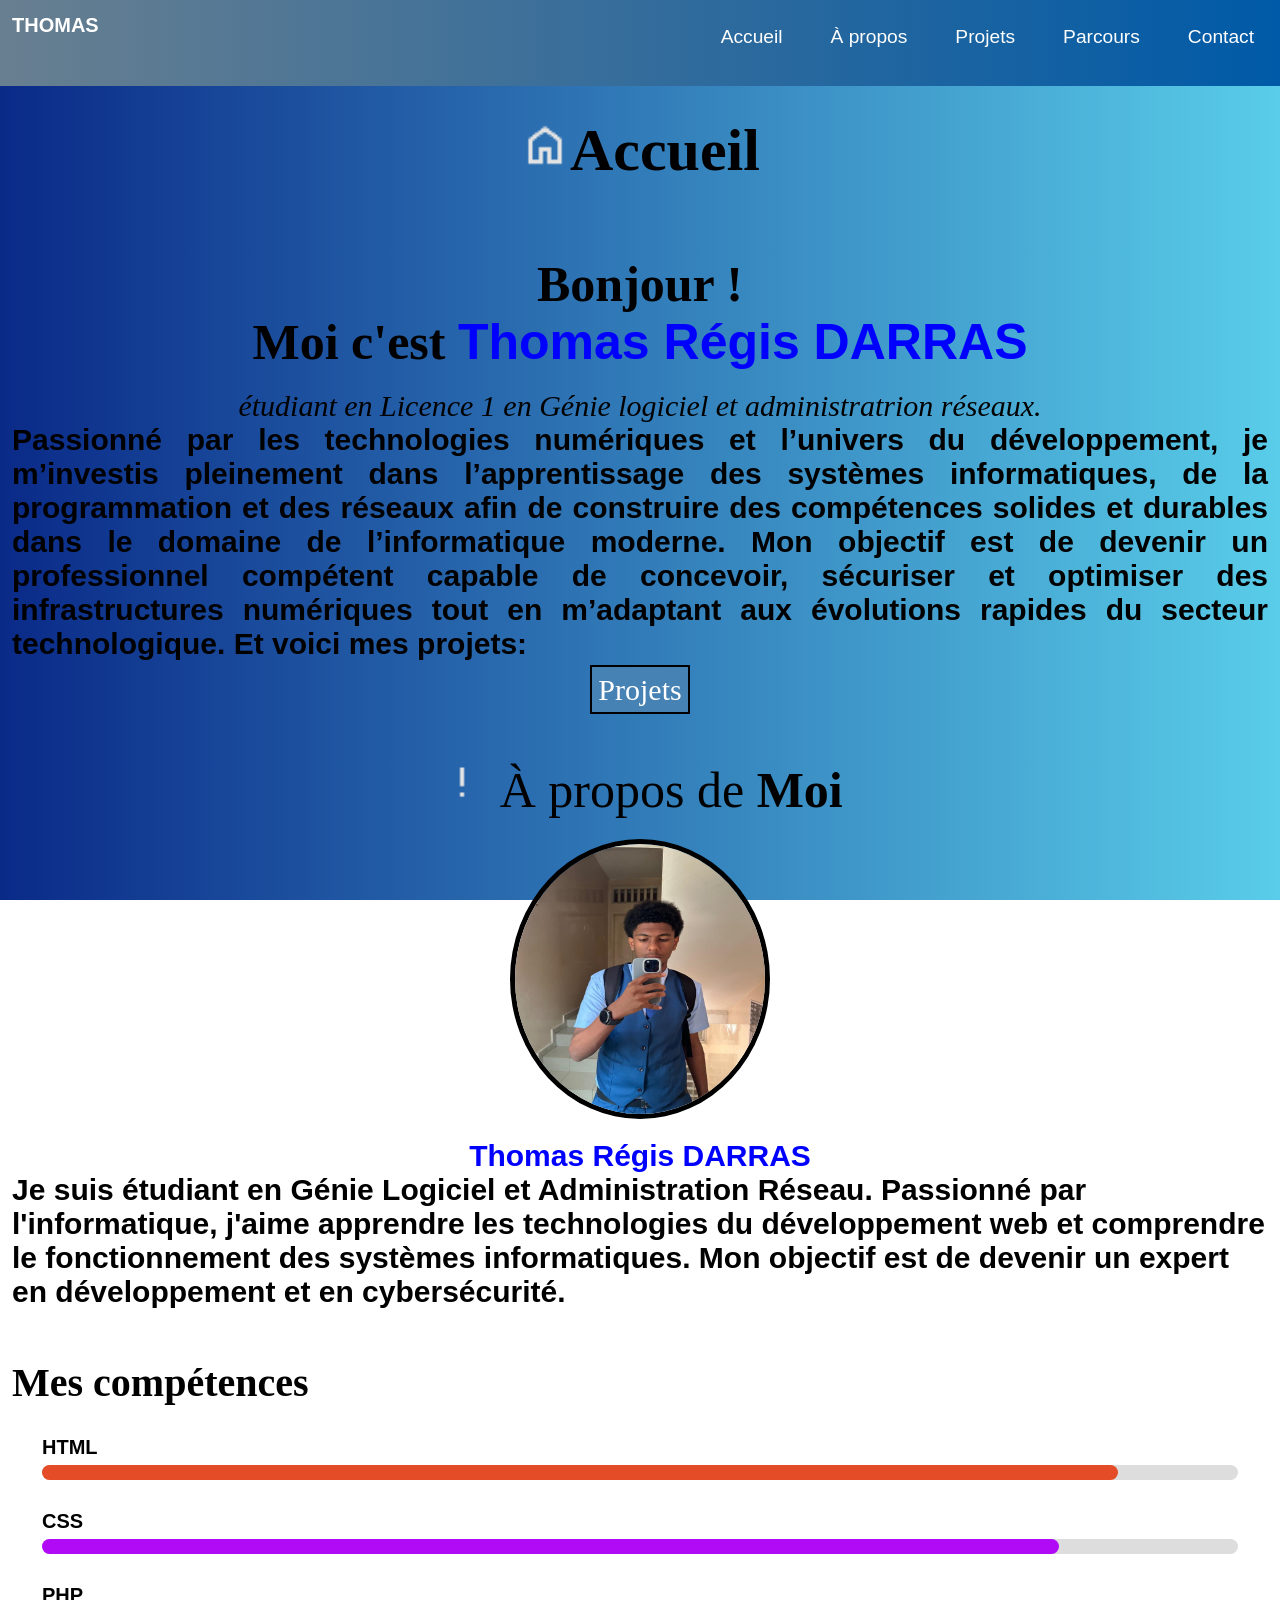
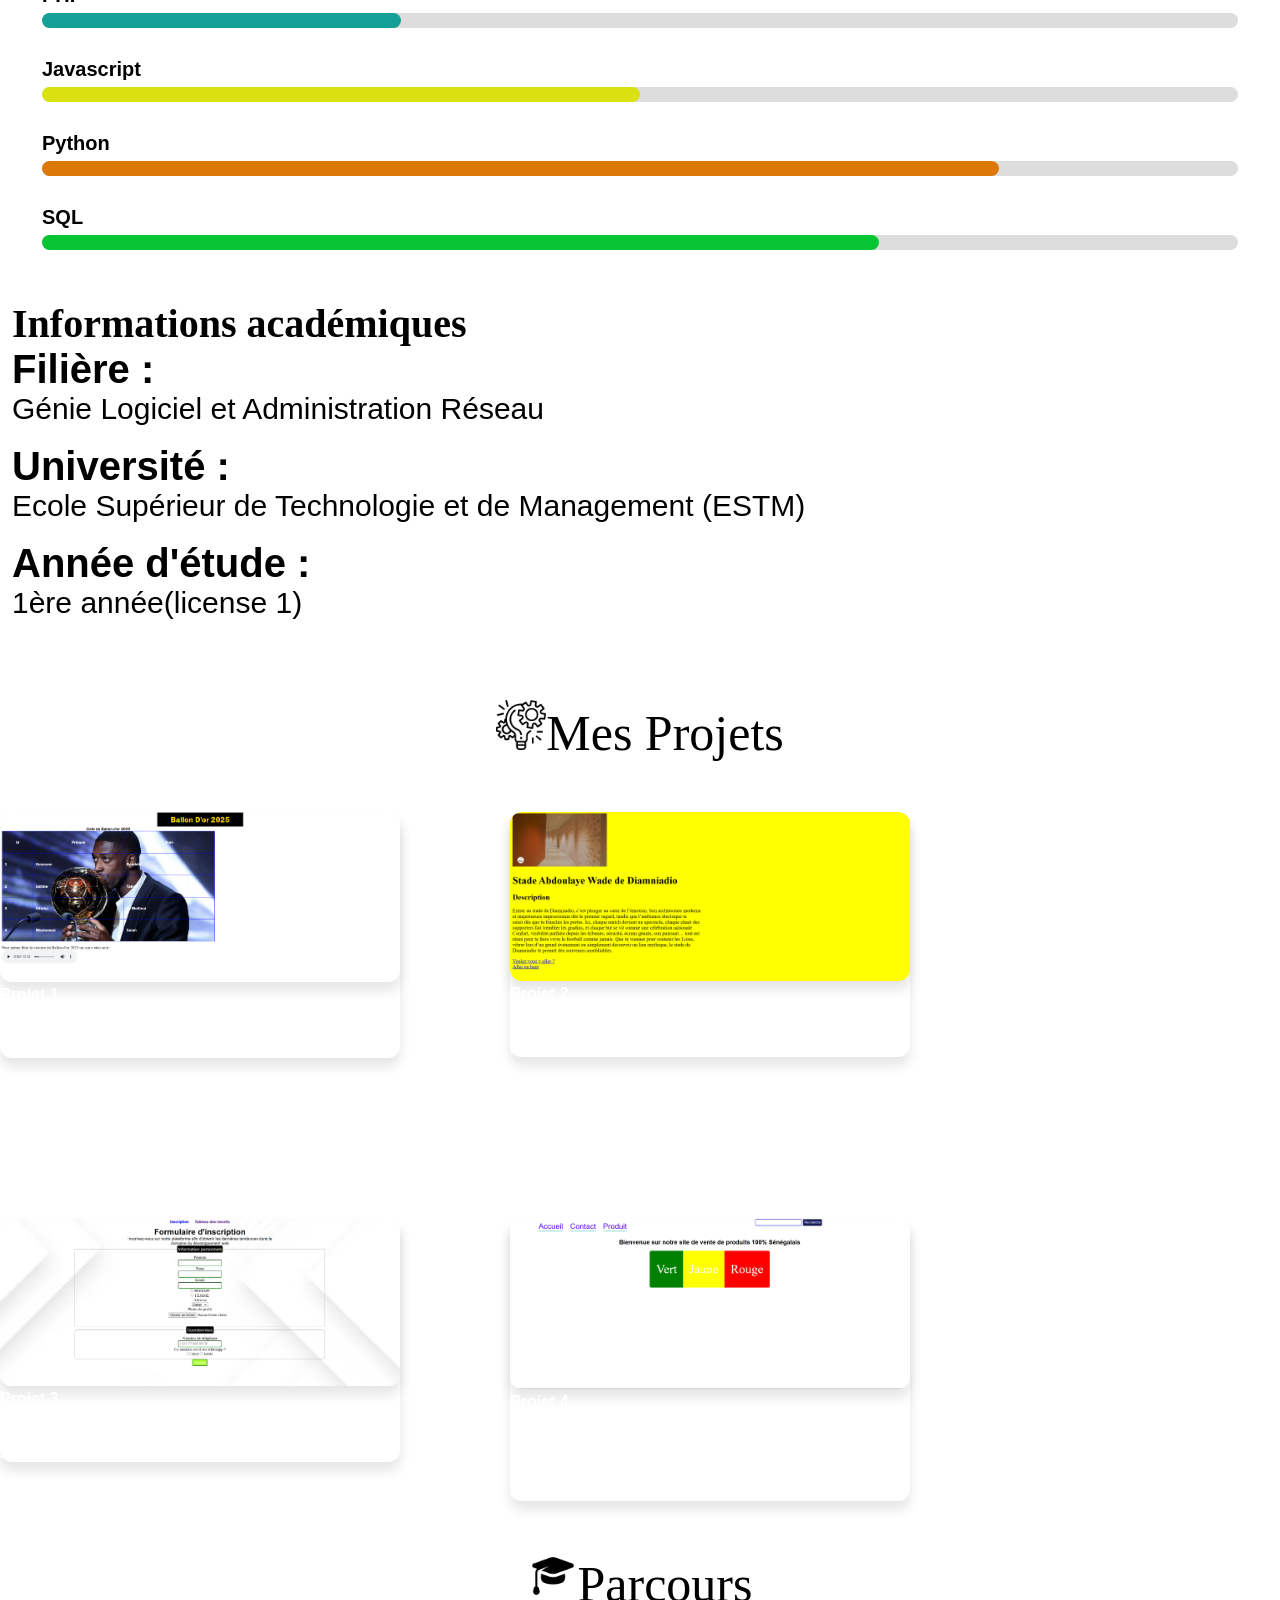
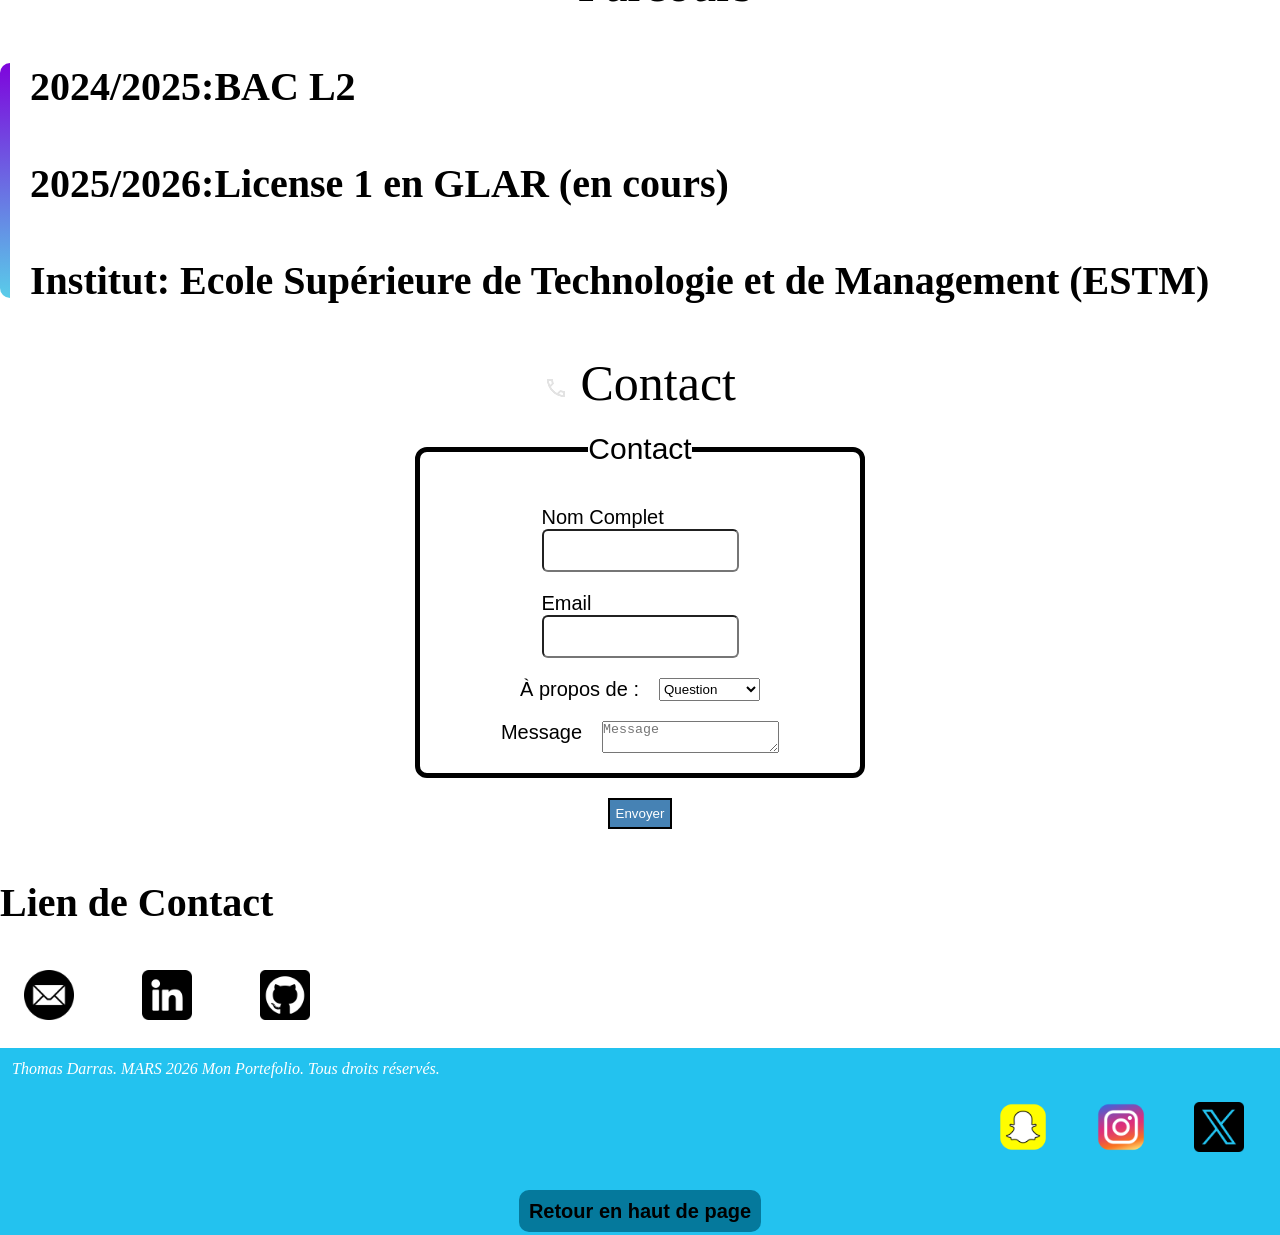
<file: index.html>
<!DOCTYPE html>
<html lang="FR">

<head>
    <meta charset="UTF-8">
    <meta name="viewport" content="width=device-width, initial-scale=1.0">
    <title>Portofolio de Thomas Régis DARRAS</title>
    <link rel="stylesheet" href="portofolio.css">
</head>

<body class="BODY">

    <div class="body">
        <div class="fixe">

            <header>
                <nav>
                    <div class="Nomheader">THOMAS</div>
                    <section>

                        <ul>


                            <div class="HEADER">

                                <li class="icon">
                                    <a href="#Accueil" class="Lien">
                                        Accueil</a>
                                </li>
                                <li class="icon">
                                    <a href="#propos" class="Lien">
                                        À propos</a>
                                </li>
                                <li class="icon"><a href="#Projet" class="Lien">Projets</a></li>
                                <li class="icon">
                                    <a href="#Parcours" class="Lien">
                                        Parcours</a>
                                </li>
                                <li class="icon">
                                    <a href="#Contact" class="Lien">
                                        Contact</a>
                                </li>
                            </div>

                        </ul>
                    </section>


                </nav>
            </header>


        </div>
        <br>
        <br>
        <br>
        <div class="Partieaccueil">
            <p id="Accueil" class="Accueil"><img src="./icons/home_24dp_E3E3E3_FILL0_wght400_GRAD0_opsz24.png"
                    alt="HOME" width="50px">Accueil
            </p>
            <h1>Bonjour ! <br> Moi c'est <strong class="colorname">Thomas Régis DARRAS</strong></h1><br>
            <div class="paragrapheaccueil">
                <p><i class="ii">étudiant en Licence 1 en Génie logiciel et administratrion réseaux.</i><br>
                <div class="textaccueil"> Passionné par les technologies numériques et l’univers du développement, je
                    m’investis pleinement
                    dans l’apprentissage des systèmes informatiques, de la programmation et des réseaux afin de
                    construire des compétences solides et durables dans le domaine de l’informatique moderne.
                    Mon objectif est de devenir un professionnel compétent capable de concevoir, sécuriser et optimiser
                    des infrastructures numériques tout en m’adaptant aux évolutions rapides du secteur technologique.
                    Et voici mes projets:

                </div>
                </p>
                <div class="Lienprojet1"><a href="#Projet" class="lienprojet">Projets</a></div>


            </div>


            </p>

            <div class="propos">
                <div class="paragrapheàpropos">
                    <p id="propos" class="Àpropos"><img
                            src="./icons/exclamation_24dp_E3E3E3_FILL0_wght400_GRAD0_opsz24.png" alt=" À propos"
                            width="50px"> À propos de <strong class="MOI2">Moi</strong></p>

                </div>



                <div class="TOTO"><img class="photodemoi" src="./image/WhatsApp Image 2026-03-05 at 20.36.17.jpeg"
                        alt="Thomas" width="250px" height="270px">
                    <div class="COLORNAME"><strong class="Colorname">Thomas Régis DARRAS</strong></div>
                    <div class="TOTO">
                        <p class="Paragraphe1"> Je suis étudiant en Génie Logiciel et Administration Réseau.
                            Passionné par l'informatique, j'aime apprendre les technologies
                            du développement web et comprendre le fonctionnement des systèmes
                            informatiques. Mon objectif est de devenir un expert en
                            développement et en cybersécurité.</p>
                    </div>

                </div>
                <div class="competences">
                    <h2>Mes compétences</h2>
                    <div>
                        <div class="skill">
                            <p class="domaine">HTML</p>
                            <div class="barre">
                                <div class="html"></div>
                            </div>
                        </div>

                        <div class="skill">
                            <p class="domaine">CSS</p>
                            <div class="barre">
                                <div class="css"></div>
                            </div>
                        </div>

                        <div class="skill">
                            <p class="domaine">PHP</p>
                            <div class="barre">
                                <div class="php"></div>
                            </div>
                        </div>
                        <div class="skill">
                            <p class="domaine">Javascript</p>
                            <div class="barre">
                                <div class="javascript"></div>
                            </div>
                        </div>
                        <div class="skill">
                            <p class="domaine">Python</p>
                            <div class="barre">
                                <div class="python"></div>
                            </div>
                        </div>
                        <div class="skill">
                            <p class="domaine">SQL</p>
                            <div class="barre">
                                <div class="sql"></div>
                            </div>
                        </div>
                    </div>
                </div>
                <h2>Informations académiques</h2>
                <div>
                    <p class="Informationsacadémiques"> <strong class="st">Filière :</strong>
                    <p class="infor">Génie Logiciel et Administration
                        Réseau</p> <br>
                </div>
                <div><strong class="st">Université :</strong>
                    <p class="infor">Ecole Supérieur de Technologie et de Management (ESTM)</p> <br>
                </div>
                <strong class="st">Année d'étude :</strong>
                <p class="infor">1ère année(license 1)</p> <br>
                </p>








            </div>
        </div>



        <div class="projets">
            <p id="Projet" class="PROJET"><img class="P1" src="./icons/gestion-de-projet.png" alt="Projet"
                    width="50px">Mes
                Projets </p>
        </div>
        <div class="allprojet">
            <div class="tags">
                <div class="P"><a href="./projet/projet1.html" class="Proj">
                        <img class="imgp" src="./image/Capture d'écran 2026-03-07 015450.png " alt="Projet1"
                            width="400px">
                        <div class="soustitre"><strong>Projet 1</strong><br>

                            Site montrant la liste du TOP 4 ballon d'or <br>2025.
                            Et montrant aussi un son pour fêter la <br>victoire du ballon d'or 2025
                        </div>
                    </a>
                </div>

            </div>



            <div class="tags">
                <div class="P"><a href="./projet/projet2.html" class="Proj">
                        <img class="imgp" src="./image/Capture d'écran 2026-03-07 122218.png" alt="Projet2"
                            width="400px">
                        <div class="soustitre"><strong>Projet 2</strong><br>
                            Ce projet montre une illustration du stade<br> Abdoulaye.
                            L'autre page montre la <br>localisation du stade</div>
                    </a>

                </div>

            </div>
            <div class="tags">
                <div class="P"><a href="./projet/projet3.html" class="Proj"><img class="imgp" src="./image/image.png"
                            alt="" width="400px">
                        <div class="soustitre"><strong>Projet 3</strong><br>
                            Ce projet permet à un utilisateur de pouvoir <br> s'inscrire grâce à un Formulaire. <br>
                            Mais aussi permet de voir la liste des inscrits
                        </div>
                </div></a>
            </div>
            <div class="tags">
                <div class="P"><a href="./projet/projet4.html" class="Proj"><img class="imgp"
                            src="./image/Capture d'écran 2026-03-07 144021.png" alt="" width="400px">
                        <div class="soustitre"><strong>Projet 4</strong><br>
                            Ce projet montre une page d'accueil <br>avec un menu de navigation <br>
                            et une barre de recherche. <br>
                            L'autre page montre une liste de produits <br>avec
                            leurs images et leurs noms. <br>
                        </div>
                </div>
            </div></a>


        </div>
        <p id="Parcours" class="PARCOURS"><img src="./icons/chapeau-de-fin-detudes.png" alt="Parcours"
                width="50px">Parcours
        </p>
        <div class="Parcours">
            <Div class="allp">
                <h2 class="parcours">2024/2025:BAC L2</h2>
                <h2 class="parcours">2025/2026:License 1 en GLAR (en cours)</h2>
                <h2 class="parcours">Institut: Ecole Supérieure de Technologie et de Management (ESTM)</h2>
            </Div>
        </div>
        <p id="Contact" class="Contact"><img src="./icons/call_24dp_E3E3E3_FILL0_wght400_GRAD0_opsz24.png"
                alt="Contact">
            Contact</p>
        <div>
            <fieldset>


                <legend>Contact</legend>
                <form>
                    <div class="C1"><label for="NOM">Nom Complet<br>
                            <input type="text" name="NOM" id="NOM"></label></div>

                    <div class="C1"><label for="email">Email<br>
                            <input type="email" name="email" id="email"></label></div>
                    <div class="C1"><label for="sujet">À propos de :</label>
                        <select id="sujet" name="sujet">
                            <option>Question</option>
                            <option>Collaboration</option>
                            <option>Autre</option>
                        </select>
                    </div>
                    <div class="C1"><label for="message">Message</label>
                        <textarea id="message" placeholder="Message"></textarea>
                    </div>

                    </textarea>
            </fieldset>

            <div class="C1"><button class="btn-envoyer" id="Envoyer" type="submit">Envoyer</button></div>
            </form>

        </div>
        <h2>Lien de Contact</h2>
        <ul class="LIENCONTACT">
            <li class="LIENDECONTACT"> <a href="mailto:thomasdarras20007@gmail.com"><img src="./icons/e-mail.png"
                        alt="email" width="50px"></a></li>
            <li class="LIENDECONTACT"><a href="https://www.linkedin.com/in/
                    thomas-darras-227b64396"><img src="./icons/linkedin.png" alt="LinkedIn" width="50px">

            <li class="LIENDECONTACT"><a href="https://github.com/Thomas-on-gh"><img src="./icons/github.png"
                        alt="GitHub" width="50px"></a></li>
        </ul>

    </div>


    <div class="PIEDPAGE">
        <div>
            <p class="PP"><i>Thomas Darras. MARS 2026 Mon Portefolio. Tous droits réservés.</i></p>
            <ul>
                <li class="snap"><a href="https://snapchat.com/t/qPr0DauT"><img src="./icons/logo.png" alt="snapchat"
                            width="50px"></a>
                </li>
                <li class="insta"><a href="https://www.instagram.com/its_t14"><img src="./icons/instagram.png"
                            alt="Instagram" width="50px"></a></li>
                <li class="twitter"><a href="https://x.com/thomasgame14?s=21&t=RinKyMgi44GFgknysNJnbg"><img
                            src="./icons/twitter.png" alt="Twitter" width="50px"></a></li>
            </ul>
        </div>
        <div class="retour"><a href="#Accueil" id="Accueil">Retour en haut de page</a></div>


    </div>


















    </div>
    </div>

</body>


</html>
</file>
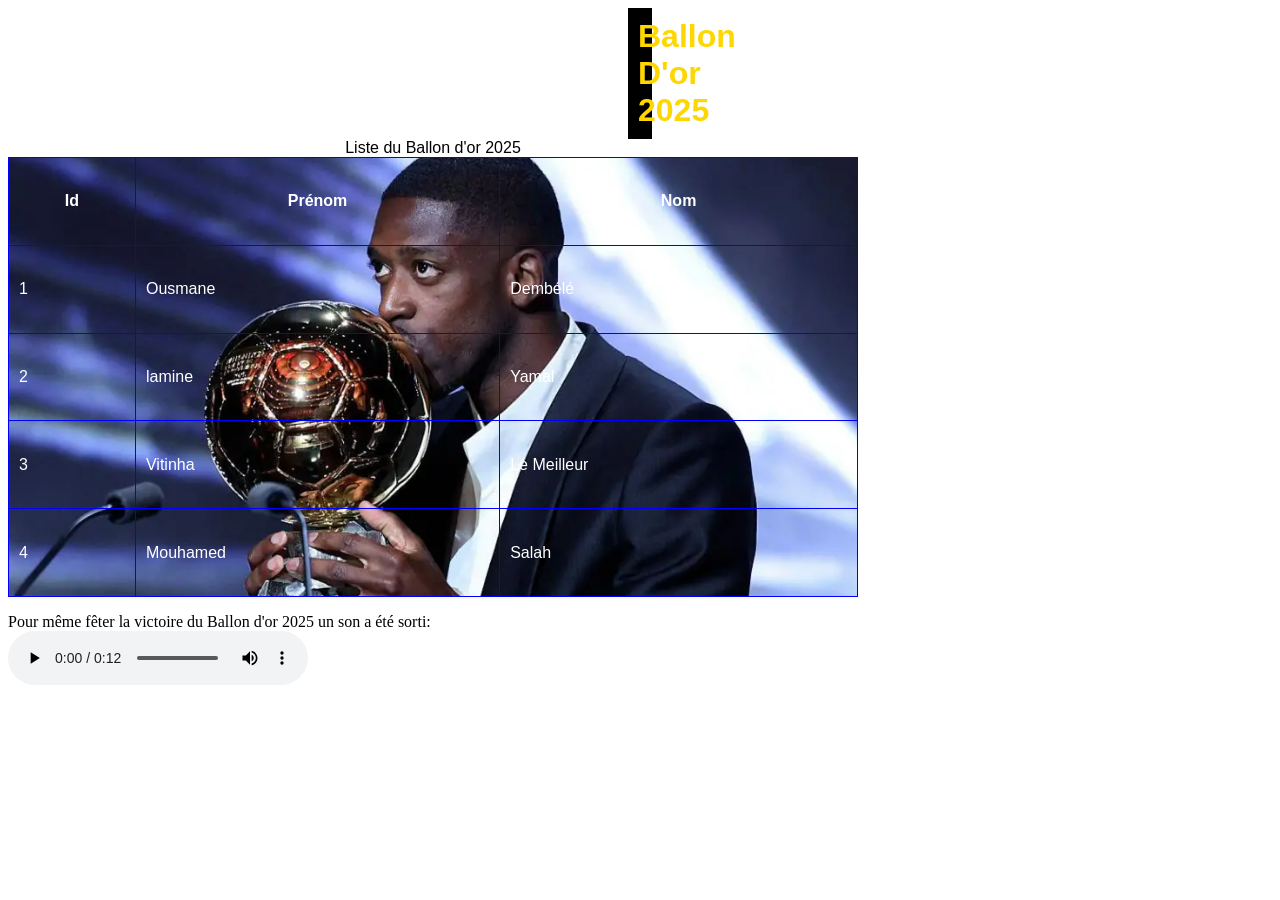
<file: projet/projet1.html>
<!DOCTYPE html>
<html lang="fr">

<head>
    <meta charset="UTF-8">
    <meta name="viewport" content="width=device-width, initial-scale=1.0">
    <title>Document</title>
    <style>
        table,
        th,
        td,
        tr {
            border: 1px solid blue;
            border-collapse: collapse;

            padding: 10px;
            font-family: 'Franklin Gothic Medium', 'Arial Narrow', Arial, sans-serif;
            ;

        }

        table {
            background-image: url(./image/acd74230-97f7-11f0-beff-6fe19e0dd9d4.jpg.webp);
            background-size: cover;
            background-repeat: no-repeat;
            width: 850px;
            height: 440px;



        }

        td,
        tr {
            color: white;
        }

        h1 {
            text-align: center;
            color: blue;
            font-family: 'Franklin Gothic Medium', 'Arial Narrow', Arial, sans-serif;
            background-color: black;
            padding: 10px;
            margin: auto;
            margin-left: 620px;
            margin-right: 620px;
        }

        strong {
            color: gold;
        }
    </style>
</head>

<body>
    <h1> <strong>Ballon D'or 2025</strong> </h1>
    <table>
        <caption> Liste du Ballon d'or 2025</caption>
        <tr>
            <th>Id</th>
            <th>Prénom</th>
            <th>Nom</th>
        <tr>
            <td>1</td>
            <td>Ousmane</td>
            <td>Dembélé</td>
        </tr>
        <tr>
            <td>2</td>
            <td>lamine</td>
            <td>Yamal</td>
        </tr>
        <tr>
            <td>3</td>
            <td>Vitinha</td>
            <td>Le Meilleur</td>
        </tr>
        <tr>
            <td>4</td>
            <td>Mouhamed</td>
            <td>Salah</td>
        </tr>
    </table>
    <p>Pour même fêter la victoire du Ballon d'or 2025 un son a été sorti: <br>
        <audio src="./audio/🚨Et Ousmane Ballon d’ooooorrrrrr..mp3" controls></audio>

    </p>
</body>

</html>
</file>
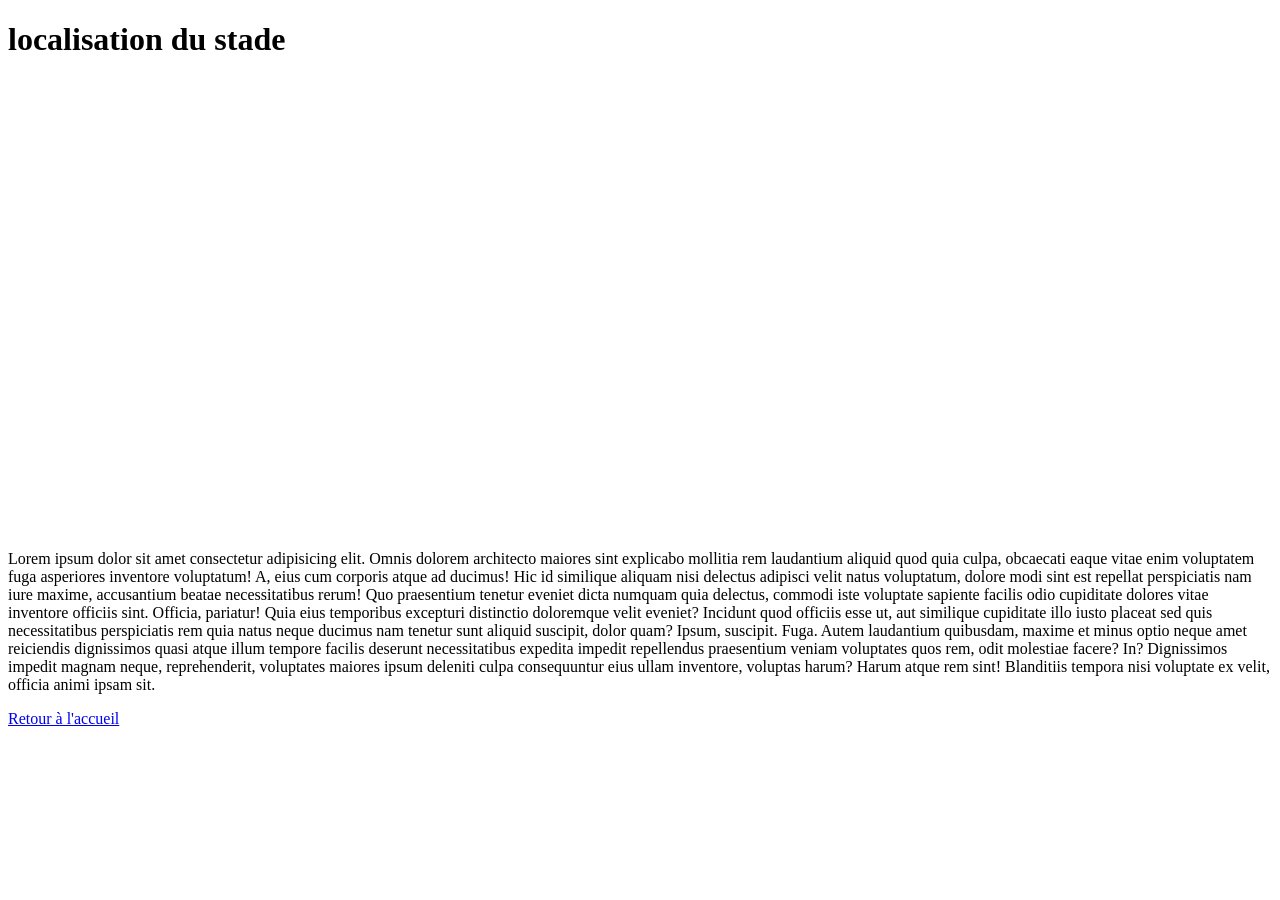
<file: projet/projet2.1.html>
<!DOCTYPE html>
<html lang="fr">

<head>
    <meta charset="UTF-8">
    <meta name="viewport" content="width=device-width, initial-scale=1.0">

    <title>localisation du stade </title>
</head>


<body id="BO?JOUR">
    <h1>localisation du stade </h1>
    <audio src="./audio/Hymne national du Sénégal (1).mp3" autoplay></audio>
    <iframe
        src="https://www.google.com/maps/embed?pb=!1m18!1m12!1m3!1d3858.646872770346!2d-17.203509626751593!3d14.732545973836366!2m3!1f0!2f0!3f0!3m2!1i1024!2i768!4f13.1!3m3!1m2!1s0xec19f9f25831c89%3A0xf16221116f0e7177!2sStade%20Abdoulaye%20Wade%20du%20S%C3%A9n%C3%A9gal!5e0!3m2!1sfr!2ssn!4v1769450191292!5m2!1sfr!2ssn"
        width="100%" height="450" style="border:0;" allowfullscreen="" loading="lazy"
        referrerpolicy="no-referrer-when-downgrade"></iframe>

    <P>Lorem ipsum dolor sit amet consectetur adipisicing elit. Omnis dolorem architecto maiores sint explicabo mollitia
        rem
        laudantium aliquid quod quia culpa, obcaecati eaque vitae enim voluptatem fuga asperiores inventore voluptatum!
        A, eius cum corporis atque ad ducimus! Hic id similique aliquam nisi delectus adipisci velit natus voluptatum,
        dolore modi sint est repellat perspiciatis nam iure maxime, accusantium beatae necessitatibus rerum!
        Quo praesentium tenetur eveniet dicta numquam quia delectus, commodi iste voluptate sapiente facilis odio
        cupiditate
        dolores vitae inventore officiis sint. Officia, pariatur! Quia eius temporibus excepturi distinctio doloremque
        velit
        eveniet?
        Incidunt quod officiis esse ut, aut similique cupiditate illo iusto placeat sed quis necessitatibus perspiciatis
        rem
        quia natus neque ducimus nam tenetur sunt aliquid suscipit, dolor quam? Ipsum, suscipit. Fuga.
        Autem laudantium quibusdam, maxime et minus optio neque amet reiciendis dignissimos quasi atque illum tempore
        facilis deserunt necessitatibus expedita impedit repellendus praesentium veniam voluptates quos rem, odit
        molestiae
        facere? In?
        Dignissimos impedit magnam neque, reprehenderit, voluptates maiores ipsum deleniti culpa consequuntur eius ullam
        inventore, voluptas harum? Harum atque rem sint! Blanditiis tempora nisi voluptate ex velit, officia animi ipsam
        sit.
    </P>
    <a href="../projet/projet2.html">Retour à l'accueil</a>



</body>

</html>
</file>
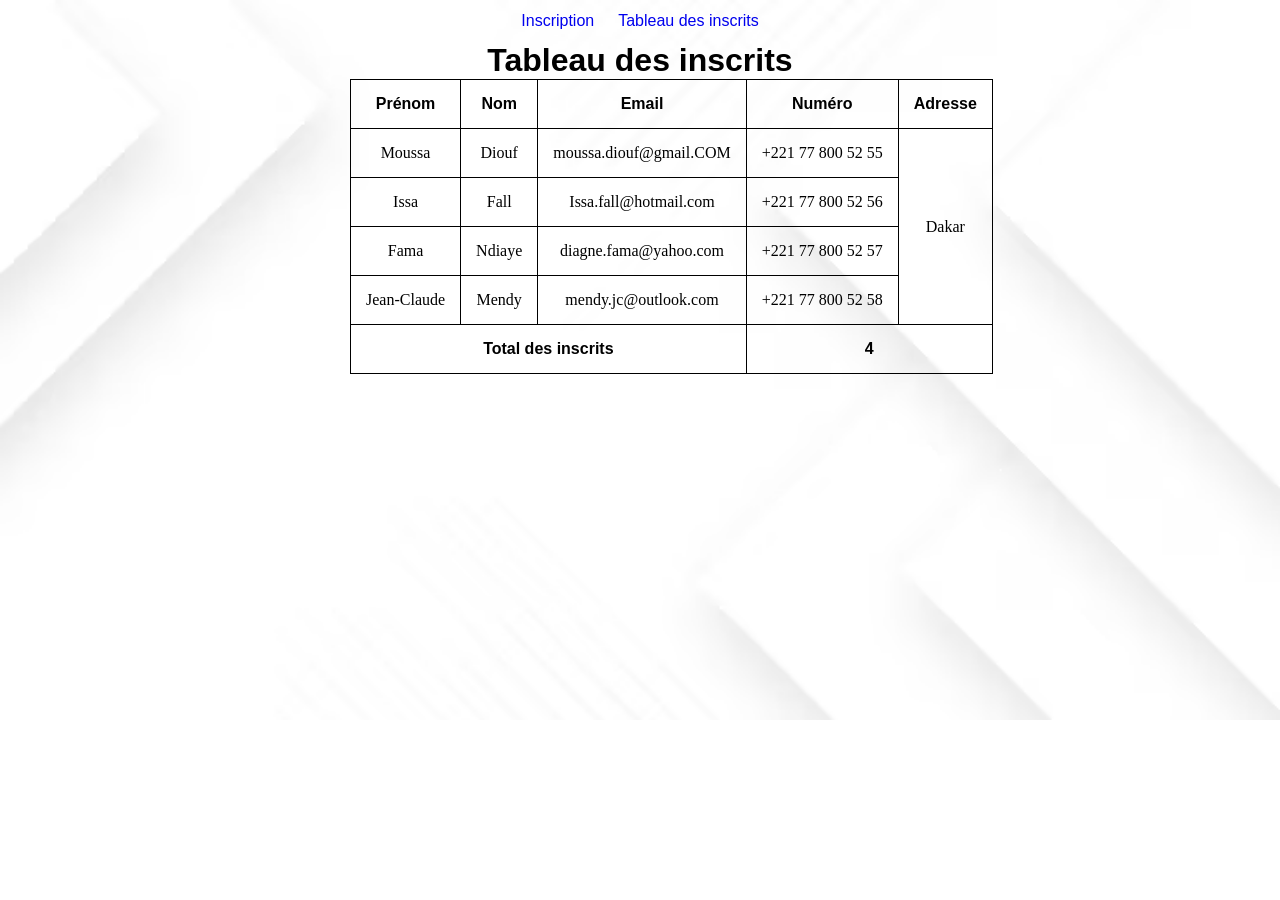
<file: projet/Projet3.1.html>
<!DOCTYPE html>
<html lang="fr">

<head>
    <meta charset="UTF-8">
    <meta name="viewport" content="width=device-width, initial-scale=1.0">
    <title>Tableau des inscrits</title>
    <style>
        * {
            margin: 0;
            padding: 0;
        }

        body {
            background-image: url(./image/arriere-plan-minimal-blanc-abstrait-moderne_84443-8335.avif);
            background-repeat: no-repeat;
            background-size: cover;
        }

        .A {

            color: blueviolet;
            text-align: center;
            list-style: none;
            margin: 12px;
        }

        .B {

            color: blueviolet;
            text-align: center;
            list-style: none;
            margin: 12px;
        }

        a {
            text-decoration: none;
            font-family: 'Franklin Gothic Medium', 'Arial Narrow', Arial, sans-serif;
        }

        ul {

            list-style: none;
            display: flex;
            justify-content: center;
        }

        h1 {
            text-align: center;
            font-family: Arial, Helvetica, sans-serif;
            size: 4px;
        }

        p {
            text-align: center;
            font-family: Arial, Helvetica, sans-serif;
        }

        .F1 {
            color: white;
            background-color: black;
            border-radius: 4px;
            padding: 4px;
            text-align: center;

            font-family: "Inter", sans-serif;
            font-optical-sizing: auto;
            font-weight: weight;
            font-style: normal;

        }

        .F2 {
            border-radius: 4px;
            color: white;
            background-color: black;

            padding: 4px;
            font-family: "Inter", sans-serif;
            font-optical-sizing: auto;
            font-weight: weight;
            font-style: normal;


        }

        .TOP1 {
            border-radius: 4px;
            text-align: center;
            margin-left: 300PX;
            margin-right: 300px;
            height: 300PX;
            padding: 10px;

        }

        .TOP2 {
            border-radius: 10px;
            text-align: center;
            margin-left: 300PX;
            margin-right: 300px;
            padding: 10px;





        }

        input {
            border-color: green;
            padding: 4px;
            border-radius: 4px;
            border-color: green;

        }

        .I1 {
            background-color: greenyellow;
            text-align: center;
            margin-left: 615px;
            display: flex;
            padding: 4px;
            border-radius: 4px;
            color: WHITE;

        }


        table {
            border-collapse: collapse;
            text-align: center;
            margin-left: 350px;

        }

        td,
        tr {
            border: solid 1px;

            padding: 15px;

        }

        th {
            border: solid 1px;
            font-family: Arial, Helvetica, sans-serif;
            padding: 15px;
        }
    </style>
</head>

<body>
    <ul>
        <li class="A"><a href="./projet3.html">Inscription</a></li>
        <li class="B"><a href="./Projet3.1.html">Tableau des inscrits</a></li>
    </ul>
    <h1>Tableau des inscrits</h1>
    <table>
        <thead>
            <tr>
                <th>Prénom</th>
                <th>Nom</th>
                <th>Email</th>
                <th>Numéro</th>
                <th>Adresse</th>
        </thead>

        <tr>
            <td>Moussa</td>
            <td>Diouf</td>
            <td>moussa.diouf@gmail.COM</td>
            <td>+221 77 800 52 55</td>
            <td rowspan="4">Dakar</td>
        </tr>
        <tr>
            <td>Issa</td>
            <td>Fall</td>
            <td>Issa.fall@hotmail.com</td>
            <td>+221 77 800 52 56</td>

        </tr>
        <tr>
            <td>Fama</td>
            <td>Ndiaye</td>
            <td>diagne.fama@yahoo.com</td>
            <td>+221 77 800 52 57 </td>

        </tr>
        <tr>
            <td>Jean-Claude</td>
            <td>Mendy</td>
            <td>mendy.jc@outlook.com</td>
            <td>+221 77 800 52 58</td>
        </tr>
        <tr>
            <tfoot>
                <th colspan="3">Total des inscrits</th>
                <th colspan="3">4</th>
            </tfoot>
        </tr>



    </table>




    </table>
</body>




</html>
</file>
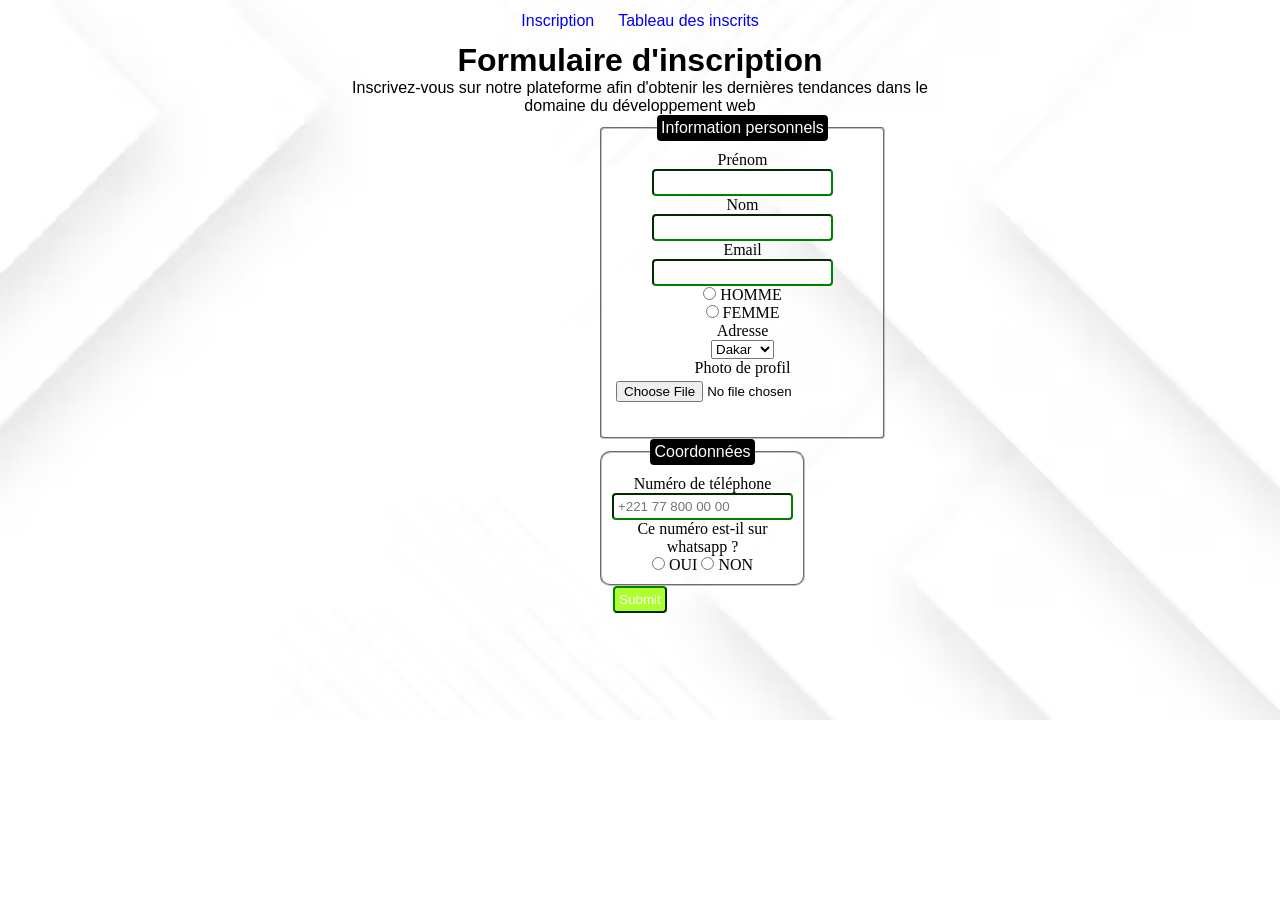
<file: projet/projet3.html>
<!DOCTYPE html>
<html lang="fr">

<head>
    <meta charset="UTF-8">
    <meta name="viewport" content="width=device-width, initial-scale=1.0">
    <title>inscription
    </title>
    <style>
        * {
            margin: 0;
            padding: 0;
        }

        body {
            background-image: url(./image/arriere-plan-minimal-blanc-abstrait-moderne_84443-8335.avif);
            background-repeat: no-repeat;
            background-size: cover;
        }

        .A {

            color: blueviolet;
            text-align: center;
            list-style: none;
            margin: 12px;
        }

        .B {

            color: blueviolet;
            text-align: center;
            list-style: none;
            margin: 12px;
        }

        a {
            text-decoration: none;
            font-family: 'Franklin Gothic Medium', 'Arial Narrow', Arial, sans-serif;
        }

        ul {

            list-style: none;
            display: flex;
            justify-content: center;
        }

        h1 {
            text-align: center;
            font-family: Arial, Helvetica, sans-serif;
            size: 4px;
        }

        p {
            text-align: center;
            font-family: Arial, Helvetica, sans-serif;
        }

        .F1 {
            color: white;
            background-color: black;
            border-radius: 4px;
            padding: 4px;
            text-align: center;

            font-family: "Inter", sans-serif;
            font-optical-sizing: auto;
            font-weight: weight;
            font-style: normal;

        }

        .F2 {
            border-radius: 4px;
            color: white;
            background-color: black;

            padding: 4px;
            font-family: "Inter", sans-serif;
            font-optical-sizing: auto;
            font-weight: weight;
            font-style: normal;


        }

        .TOP1 {
            border-radius: 4px;
            text-align: center;
            margin-left: 300PX;
            margin-right: 300px;
            height: 300PX;
            padding: 10px;

        }

        .TOP2 {
            border-radius: 10px;
            text-align: center;
            margin-left: 300PX;
            margin-right: 300px;
            padding: 10px;





        }

        input {
            border-color: green;
            padding: 4px;
            border-radius: 4px;
            border-color: green;

        }

        .I1 {
            background-color: greenyellow;
            text-align: center;
            justify-content: center;
            display: flex;
            padding: 4px;
            border-radius: 4px;
            color: WHITE;

        }

        .fin {
            display: flex;
            justify-content: center;
        }


        table {
            border-collapse: collapse;

            margin-left: 350px;

        }

        td,
        tr {
            border: solid 1px;

            padding: 15px;

        }

        th {
            border: solid 1px;
            font-family: Arial, Helvetica, sans-serif;
            padding: 15px;
        }

        .form2 {
            margin-left: 300px;
            margin-right: 300px;

            text-align: center;

        }

        .form1 {
            margin-left: 300px;
            margin-right: 300px;
            text-align: center;
        }

        .table {

            text-align: center;
        }
    </style>
</head>

<body>
    <ul>
        <li class="A"><a href=".//projet3.html">Inscription</a></li>
        <li class="B"><a href="./Projet3.1.html">Tableau des inscrits</a></li>
    </ul>
    <h1> Formulaire d'inscription</h1>
    <p>Inscrivez-vous sur notre plateforme afin d'obtenir les dernières tendances dans le <br>
        domaine du développement web
    </p>
    <form method="post" action="">
        <div class="form1">
            <fieldset class="TOP1">
                <legend class="F1">Information personnels</legend>
                <div> <label class="L1" for="Prénom">Prénom</label><br>
                    <input type="text">
                </div>
                <div><label class="L2" for="Nom">Nom</label><br>
                    <input type="text">
                </div>
                <div><label class="L3" for="Email">Email</label><br>
                    <input type="email">
                </div>
                <div><label class="L4" for="Homme ou Femme"></label>
                    <input type="radio" id="HOMME" name="HOMME" value="HOMME">
                    <label for="HOMME">HOMME</label><br>
                    <input type="radio" id="FEMME" name="FEMME" value="FEMME">
                    <label for="FEMME">FEMME</label>
                </div>
                <div><label class="L5" for="Adresse">Adresse</label> <br>
                    <select name="Adress" id="ADRESS">
                        <option value="Dakar">Dakar</option>
                        <option value="Thiès">Thiès</option>
                        <option value="Kolda">Kolda</option>
                        <option value="Matam">Matam</option>
                    </select>
                </div>
                <div><label for="Photo">Photo de profil</label><br>
                    <input type="file" name="Parcourir">
                </div>
            </fieldset>
        </div>
        <div class="form2">
            <fieldset class="TOP2">
                <legend class="F2">Coordonnées</legend>
                <div><label class="L6" for="Numéro">Numéro de téléphone</label> <br>
                    <input type="number" placeholder="+221 77 800 00 00 ">
                </div>
                <div><label for="OUI OU NON">Ce numéro est-il sur whatsapp ?</label><br>
                    <input type="radio" id="OUI" name="Whatsapp" value="OUI">
                    <label for="OUI">OUI</label>
                    <input type="radio" id="NON" name="Whatsapp" value="NON">
                    <label for="NON">NON</label>

                </div>
        </div>




        </fieldset>
        <div class="fin"><input class="I1" type="submit"></div>


    </form>

</body>

</html>
</file>
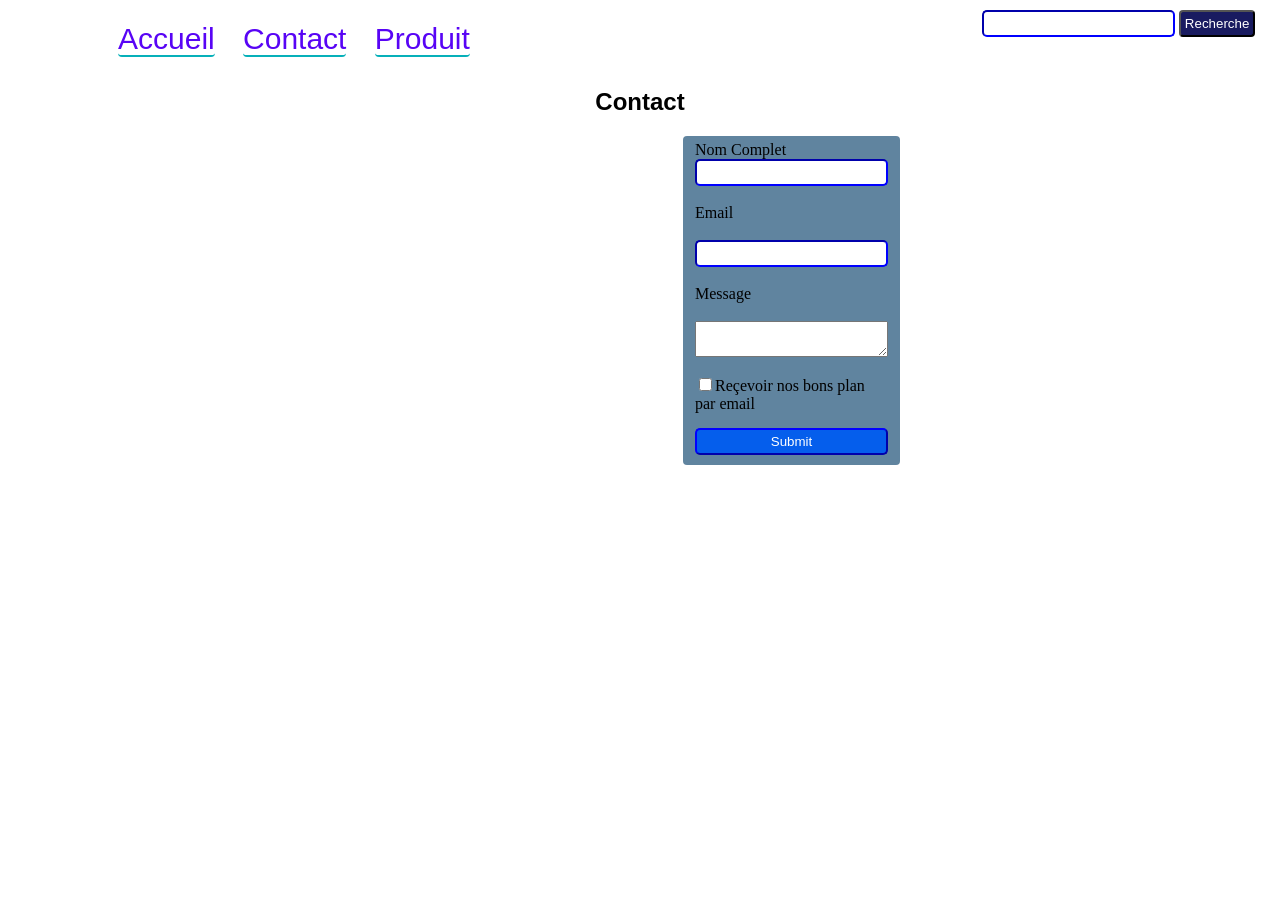
<file: projet/projet4.1.html>
<!DOCTYPE html>
<html lang="fr">

<head>
    <meta charset="UTF-8">
    <meta name="viewport" content="width=device-width, initial-scale=1.0">
    <title>Contact</title>

    <STYle>
        header {
            list-style: none;
            display: flex;
            text-decoration: none;

            margin: 10px;

        }

        nav {

            font-family: Arial, Helvetica, sans-serif;
            background-color: white;
            text-decoration: none;
            border-bottom: blue;
            padding: 12px;
            font-size: 30px;
            padding-left: 100px;



        }

        a {
            color: rgb(88, 4, 245);
            text-align: left;
            font-family: Arial, Helvetica, sans-serif;

            text-decoration: none;
            border-bottom: solid 2px rgb(6, 176, 185);


            border-radius: 4px;
            margin-right: 20px;

        }



        a:hover {
            border-bottom: solid 2px darkblue;
            border-radius: 4px;

            color: darkblue;

        }

        input {
            padding: 4px 10px;
            border-radius: 5px;
            color: rgb(6, 176, 185);
            border-color: blue;

        }

        button {
            background-color: rgb(25, 27, 96);
            padding: 4px 4px;
            color: white;

            border-radius: 4px;
        }

        .Recherche {
            padding-left: 480PX;
        }

        h2 {
            font-family: Arial, Helvetica, sans-serif;
            text-align: center;

        }

        .TOP {
            flex-direction: wrap;
            text-align: center;
            justify-content: center;
            align-items: center;
            display: flex;

        }

        .Vert {
            border-bottom-left-radius: 6px;
            border-top-left-radius: 6px;
            background-color: green;
            color: white;
            padding-left: 25px;
            padding-right: 25px;
            padding-top: 45px;
            padding-bottom: 45px;
            font-size: 50px;

        }

        .Jaune {
            background-color: yellow;
            color: white;
            padding-left: 25px;
            padding-right: 25px;
            padding-top: 45px;
            padding-bottom: 45px;
            font-size: 50px;

        }

        .Rouge {
            border-bottom-right-radius: 6px;
            border-top-right-radius: 6px;
            background-color: red;
            color: white;
            padding-left: 25px;
            padding-right: 25px;
            padding-top: 45px;
            padding-bottom: 45px;
            font-size: 50px;

        }

        .Produit {
            font-family: Arial, Helvetica, sans-serif;
        }

        .img {
            display: flex;
            flex-wrap: wrap;
        }

        .Nomfruit {
            align-items: center;
        }

        .image {
            display: flex;
            justify-content: center;
            gap: 20px;
            margin-top: 50px;
            text-align: center;
        }


        .image:hover {

            background-color: gray;
        }

        .C {
            display: flex;

            flex-direction: column;
            justify-content: center;
            margin: auto;


        }

        .Contact {
            margin-left: 75vh;
            margin-right: 75vh;
            background-color: rgb(96, 132, 159);
            border: none;
            border-radius: 4PX;

        }





        .envoyer {
            background-color: rgb(5, 94, 236);
            color: white;
            margin-top: 15px;

        }
    </STYle>
</head>

<body>
    <header>
        <nav><a href="./projet4.html">Accueil</a>
            <a href="./projet4.1.html">Contact</a>
            <a href="./projet4.2.html">Produit</a>
        </nav>
        <div class="Recherche">
            <input type="text">
            <button type="submit">Recherche</button>
        </div>
    </header>
    <h2>Contact</h2>
    <fieldset class="Contact"><label for="Nom">Nom Complet</label>
        <div class="C"> <input class="I" type="email"><br>
            <label for="Email">Email</label><br><input class="I" type="email"><br>
        </div>
        <div class="C">
            <label for="Message">Message </label><br><textarea name="amelioration" id="amelioration"></textarea><br>
        </div>

        <div> <input class="I" type="checkbox" id="OUI" name="OUI"><label for="OUI">Reçevoir nos bons plan par
                email</label>

        </div>
        <div class="C"><label for="Envoyer"></label>
            <input class="envoyer" type="submit">
        </div>

    </fieldset>

</body>

</html>
</file>
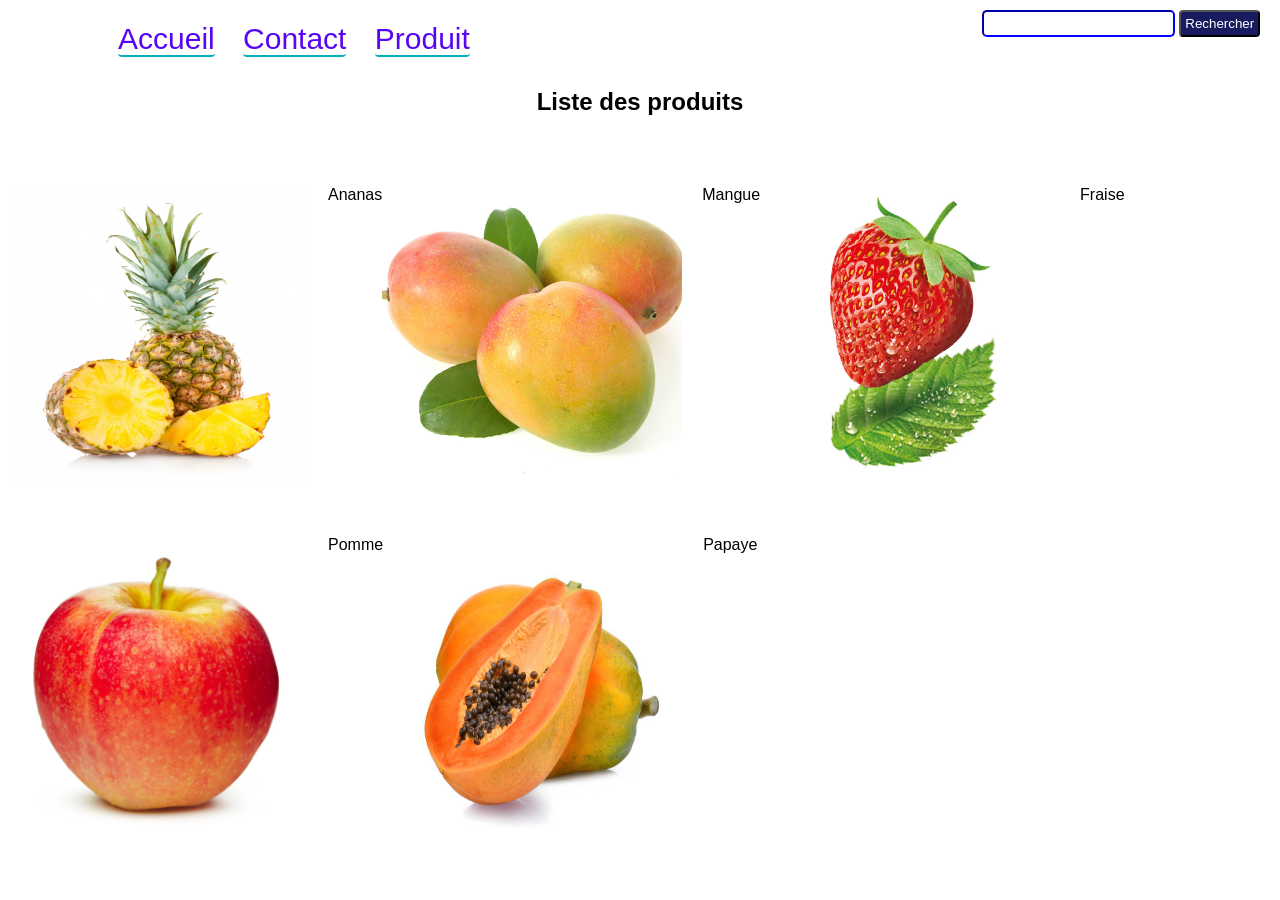
<file: projet/projet4.2.html>
<!DOCTYPE html>
<html lang="fr">

<head>
    <meta charset="UTF-8">
    <meta name="viewport" content="width=device-width, initial-scale=1.0">
    <title>Produit</title>
    <style>
        header {
            list-style: none;
            display: flex;
            text-decoration: none;

            margin: 10px;

        }

        nav {

            font-family: Arial, Helvetica, sans-serif;
            background-color: white;
            text-decoration: none;
            border-bottom: blue;
            padding: 12px;
            font-size: 30px;
            padding-left: 100px;



        }

        a {
            color: rgb(88, 4, 245);
            text-align: left;
            font-family: Arial, Helvetica, sans-serif;

            text-decoration: none;
            border-bottom: solid 2px rgb(6, 176, 185);


            border-radius: 4px;
            margin-right: 20px;

        }



        a:hover {
            border-bottom: solid 2px darkblue;
            border-radius: 4px;

            color: darkblue;

        }

        input {
            padding: 4px 10px;
            border-radius: 5px;
            color: rgb(6, 176, 185);
            border-color: blue;

        }

        button {
            background-color: rgb(25, 27, 96);
            padding: 4px 4px;
            color: white;

            border-radius: 4px;
        }

        .Recherche {
            padding-left: 480PX;
        }

        h2 {
            font-family: Arial, Helvetica, sans-serif;
            text-align: center;

        }

        .TOP {
            flex-direction: wrap;
            text-align: center;
            justify-content: center;
            align-items: center;
            display: flex;

        }

        .Vert {
            border-bottom-left-radius: 6px;
            border-top-left-radius: 6px;
            background-color: green;
            color: white;
            padding-left: 25px;
            padding-right: 25px;
            padding-top: 45px;
            padding-bottom: 45px;
            font-size: 50px;

        }

        .Jaune {
            background-color: yellow;
            color: white;
            padding-left: 25px;
            padding-right: 25px;
            padding-top: 45px;
            padding-bottom: 45px;
            font-size: 50px;

        }

        .Rouge {
            border-bottom-right-radius: 6px;
            border-top-right-radius: 6px;
            background-color: red;
            color: white;
            padding-left: 25px;
            padding-right: 25px;
            padding-top: 45px;
            padding-bottom: 45px;
            font-size: 50px;

        }

        .Produit {
            font-family: Arial, Helvetica, sans-serif;
        }

        .img {
            display: flex;
            flex-wrap: wrap;
        }

        .Nomfruit {
            align-items: center;
        }

        .image {
            display: flex;
            justify-content: center;
            gap: 20px;
            margin-top: 50px;
            text-align: center;
        }


        .image:hover {

            background-color: gray;
        }

        .C {
            display: flex;

            flex-direction: column;
            justify-content: center;
            margin: auto;


        }

        .Contact {
            margin-left: 75vh;
            margin-right: 75vh;
            background-color: rgb(96, 132, 159);
            border: none;
            border-radius: 4PX;

        }





        .envoyer {
            background-color: rgb(5, 94, 236);
            color: white;
            margin-top: 15px;

        }
    </style>

</head>

<body class="Produit">
    <header>
        <nav><a href="./projet4.html">Accueil</a>
            <a href="./projet4.1.html">Contact</a>
            <a href="./projet4.2.html">Produit</a>
        </nav>
        <div class="Recherche">
            <input type="text">
            <button type="submit">Rechercher</button>
        </div>
    </header>
    <h2>Liste des produits</h2>
    <div classe="liste">

        <div class="img">
            <div class="First">
                <div class="image"><img src="./image/ananas-cayenne (1).jpeg" alt="Ananas" width="300px" height="300px">
                    <div class="Nomfruit">Ananas</div>
                </div>
            </div>

            <div class="First">
                <div class="image"><img src="./image/mango- - Copie (2).jpg" alt="Mangue" width="300px" height="300px">
                    <div class="Nomfruit">Mangue</div>
                </div>
            </div>

            <div class="First">
                <div class="image"><img src=".//image/18_picture.jpg" alt="Fraise" width="300px" height="300px">
                    <div class="Nomfruit">Fraise</div>
                </div>
            </div>

            <div class="First">
                <div class="image"><img src="./image/pomme-rouge-scaled.webp" alt="Pomme" width="300px" height="300px">
                    <div class="Nomfruit">Pomme</div>
                </div>

            </div>
            <div class="First">
                <div class="image"><img src="./image/istockphoto-864053288-612x612.jpg" alt="Papaye" width="300px"
                        height="300px">
                    <div class="Nomfruit">Papaye</div>
                </div>
            </div>
        </div>
    </div>
    </ul>



</body>

</html>
</file>
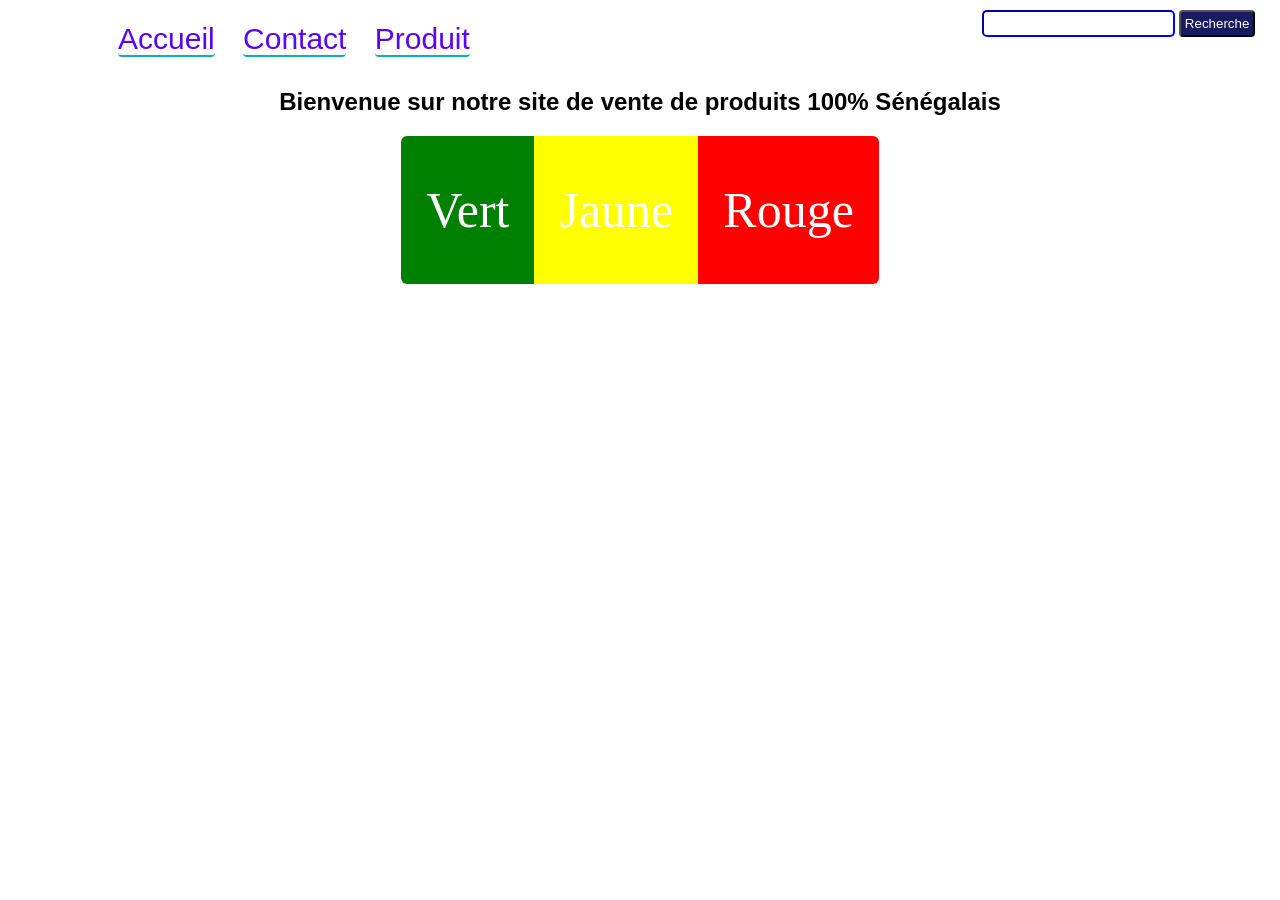
<file: projet/projet4.html>
<!DOCTYPE html>
<html lang="fr">

<head>
    <meta charset="UTF-8">
    <meta name="viewport" content="width=device-width, initial-scale=1.0">
    <title>Accueil</title>
    <style>
        header {
            list-style: none;
            display: flex;
            text-decoration: none;

            margin: 10px;

        }

        nav {

            font-family: Arial, Helvetica, sans-serif;
            background-color: white;
            text-decoration: none;
            border-bottom: blue;
            padding: 12px;
            font-size: 30px;
            padding-left: 100px;



        }

        a {
            color: rgb(88, 4, 245);
            text-align: left;
            font-family: Arial, Helvetica, sans-serif;

            text-decoration: none;
            border-bottom: solid 2px rgb(6, 176, 185);


            border-radius: 4px;
            margin-right: 20px;

        }



        a:hover {
            border-bottom: solid 2px darkblue;
            border-radius: 4px;

            color: darkblue;

        }

        input {
            padding: 4px 10px;
            border-radius: 5px;
            color: rgb(6, 176, 185);
            border-color: blue;

        }

        button {
            background-color: rgb(25, 27, 96);
            padding: 4px 4px;
            color: white;

            border-radius: 4px;
        }

        .Recherche {
            padding-left: 480PX;
        }

        h2 {
            font-family: Arial, Helvetica, sans-serif;
            text-align: center;

        }

        .TOP {
            flex-direction: wrap;
            text-align: center;
            justify-content: center;
            align-items: center;
            display: flex;

        }

        .Vert {
            border-bottom-left-radius: 6px;
            border-top-left-radius: 6px;
            background-color: green;
            color: white;
            padding-left: 25px;
            padding-right: 25px;
            padding-top: 45px;
            padding-bottom: 45px;
            font-size: 50px;

        }

        .Jaune {
            background-color: yellow;
            color: white;
            padding-left: 25px;
            padding-right: 25px;
            padding-top: 45px;
            padding-bottom: 45px;
            font-size: 50px;

        }

        .Rouge {
            border-bottom-right-radius: 6px;
            border-top-right-radius: 6px;
            background-color: red;
            color: white;
            padding-left: 25px;
            padding-right: 25px;
            padding-top: 45px;
            padding-bottom: 45px;
            font-size: 50px;

        }

        .Produit {
            font-family: Arial, Helvetica, sans-serif;
        }

        .img {
            display: flex;
            flex-wrap: wrap;
        }

        .Nomfruit {
            align-items: center;
        }

        .image {
            display: flex;
            justify-content: center;
            gap: 20px;
            margin-top: 50px;
            text-align: center;
        }


        .image:hover {

            background-color: gray;
        }

        .C {
            display: flex;

            flex-direction: column;
            justify-content: center;
            margin: auto;


        }

        .Contact {
            margin-left: 75vh;
            margin-right: 75vh;
            background-color: rgb(96, 132, 159);
            border: none;
            border-radius: 4PX;

        }





        .envoyer {
            background-color: rgb(5, 94, 236);
            color: white;
            margin-top: 15px;

        }
    </style>
</head>

<body>
    <header>
        <nav><a href="./projet4.html">Accueil</a>
            <a href="./projet4.1.html">Contact</a>
            <a href="./projet4.2.html">Produit</a>
        </nav>
        <div></div>
        <div class="Recherche">
            <input type="text">
            <button type="submit">Recherche</button>
        </div>
    </header>
    <h2>Bienvenue sur notre site de vente de produits 100% Sénégalais</h2>
    <div class="TOP">
        <div class="Vert">Vert</div>
        <div class="Jaune">Jaune</div>
        <div class="Rouge">Rouge </div>
    </div>


</body>

</html>
</file>
<file: portofolio.css>
* {
    margin: 0;
    padding: 0;
}

@media screen and (min-width: 1024px) {}

@media screen and (min-width:768px) and (max-width:1023px) {}


@media screen and (max-width: 767px) {
    .HEADER {

        align-items: center;
        flex-wrap: wrap;
    }

    ul {

        align-items: center;
        justify-content: center;



    }

    .Lien {
        font-size: 0.5em;
    }

    .tags {
        font-size: 0.5em;
    }

    .PIEDPAGE {
        background-color: rgb(35, 194, 239);
        background-attachment: fixed;
    }


}

.Lien {
    font-size: 1.5em;
}




.BODY {
    background: linear-gradient(to right, #0a2a88, #59cde9);
    background-attachment: fixed;
}

.Accueil {
    font-size: 2em;
    text-align: center;
    margin-top: 30px;
}



.HEADER {
    display: flex;


}



.Nomheader {
    font-weight: 900;
    font-size: 20px;
    font-family: "Nunito", sans-serif;
    text-align: left;
    position: absolute;
    padding-top: 12px;
    padding-left: 10px;


}

.fixe {
    position: fixed;
    background: linear-gradient(to right, #687f90, #005aa7);
    width: 100%;



}



.colorname {
    font-family: "Nunito", sans-serif;
    font-optical-sizing: auto;
    font-weight: weight;
    text-align: center;
    color: blue;


}

.Colorname {
    color: blue;
    font-family: "Nunito", sans-serif;
    font-optical-sizing: auto;
    font-weight: weight;


}

.COLORNAME {
    text-align: center;


}

header {

    color: white;
    padding: 2px;
    text-align: center;
    text-decoration: none;
}

.HEADER {
    margin-bottom: 12px;
}

ul {
    list-style-type: none;


    display: flex;
    justify-content: right;


}

.Lien {


    Font-size: 1.2em;
    color: white;
    text-decoration: none;

    border-radius: 12px;
    font-family: "Lato", sans-serif;


}

li {

    margin: 12px;
    padding-bottom: 12px;

    list-style: none;

    padding: 12px;
}

.Lien:hover {
    color: gray;
    font-size: 1.24em;





}

.Accueil {

    color: black;
    padding: 20px;
    text-align: center;
    text-decoration: none;
    font-size: 60px;
    font-weight: 900;

}

h1 {
    text-align: center;
    margin-top: 50px;
    font-size: 50px;
    color: black;
}

.textaccueil {
    text-align: justify;
    font-family: "Nunito", sans-serif;
    font-weight: 600;
}

.icon {
    display: block;

    text-align: center;


    color: #555;
}



.photodemoi {
    display: block;
    margin: 20px auto;
    max-width: 80%;
    border: 5px solid black;
    border-color: black;
    border-radius: 50%;



}

.photodemoi:hover {
    transform: scale(1.25);
    transition: transform 0.3s ease;


}

.paragrapheaccueil {
    text-align: center;


    font-size: 30px;
    color: black;
}

.az {
    text-align: center;
}

.Mesprojets {
    text-align: center;
    font-size: 50px;
    color: black;
    margin-top: 50px;
}

.lienprojet {
    text-decoration: none;
    background-color: steelblue;
    border: solid 2px;
    border-color: black;

    padding: 6px;
    color: white;

}

.Lienprojet1 {
    margin-top: 12px;
}

.Partieaccueil {

    padding: 12px;

}

.Àpropos {
    text-align: center;
    font-size: 50px;
    color: black;
    margin-top: 50px;
}

.paragrapheàpropos {
    text-align: center;
    font-size: 30px;
    color: black;

}

.TOTO {
    font-family: "Lato", sans-serif;
    font-weight: 900;
    font-style: normal;
    font-size: 30px;
}

h2 {
    text-align: start;
    font-size: 40px;
    color: black;
    margin-top: 50px;
}



.skill {
    font-family: "Montserrat", sans-serif;
    ;
    text-align: left;
    margin: 30px;
}

.barre {
    width: 100%;
    height: 15px;
    background-color: #ddd;
    border-radius: 10px;
}

.html {
    width: 90%;
    height: 100%;
    background-color: #e34c26;
    border-radius: 10px;
}

.css {
    width: 85%;
    height: 100%;
    background-color: #b00af7;
    border-radius: 10px;
}

.php {
    width: 30%;
    height: 100%;
    background-color: rgb(21, 160, 151);
    border-radius: 10px;
}

.javascript {
    width: 50%;
    height: 100%;
    background-color: rgb(218, 225, 17);
    border-radius: 10px;
}

.python {
    width: 80%;
    height: 100%;
    background-color: rgb(218, 120, 8);
    border-radius: 10px;
}

.sql {
    width: 70%;
    height: 100%;
    background-color: rgb(7, 196, 51);
    border-radius: 10px;
}

.Informationsacadémiques {
    text-align: start;

    width: 500px;
}

.ecritinfo {
    font-family: "Montserrat", sans-serif;
    text-align: left;


}

.PROJET {
    text-align: center;
    font-size: 50px;
    color: black;
    margin-top: 50px;
}

.allprojet {

    display: flex;
    flex-wrap: wrap;


    gap: 110px;

}

.tags {

    text-decoration: none;






}

.tags:hover {
    transform: scale(1.05);
    transition: transform 0.3s ease;
}

.P {

    border-radius: 12px;

    box-shadow: 0 9px 12px rgba(0, 0, 0, 0.1);


    margin-top: 50px;
}

.imgp {
    border-radius: 12px;
    box-shadow: 0 9px 12px rgba(0, 0, 0, 0.1);
}

.Proj {

    text-decoration: none;
    color: white;
    font-family: "Lato", sans-serif;
    font-weight: 900;
    font-style: normal;

}

.PARCOURS {
    text-align: center;
    font-size: 50px;
    color: black;
    margin-top: 50px;

}

.allp::before {
    content: "";
    background: linear-gradient(to bottom, #7e04dc, #59cde9);
    display: flex;


    width: 10px;
    height: 235px;
    position: absolute;
    border-top-left-radius: 10px;
    border-bottom-left-radius: 10px;

    margin-right: 10px;


}

.parcours {


    color: black;
    margin-top: 50px;
    margin-left: 30px;
}

.Contact {
    text-align: center;
    font-size: 50px;
    color: black;
    margin-top: 50px;
}



button {
    background-color: steelblue;
    border: solid 2px;
    border-color: black;
    padding: 6px;
    color: white;

}

fieldset {
    border: solid 5px;

    border-radius: 12px;
    width: 400px;

    margin: 20px auto;
    padding: 20px;
}

legend {
    text-align: center;
    font-size: 30px;
    font-family: "Lato", sans-serif;
}

.C1 {
    font-family: "Lato", sans-serif;

    display: flex;
    justify-content: center;
    gap: 20px;
    margin-top: 20px;
}

label {
    font-family: "Lato", sans-serif;

    font-size: 20px;
}

input {
    border-radius: 6px;

    padding: 12px;

}

.LIENCONTACT {
    display: flex;
    justify-content: left;
    gap: 20px;
    margin-top: 20px;
}

.LIENDECONTACT :hover {
    transform: scale(1.25);
    transition: transform 0.3s ease;

}

.PIEDPAGE {
    background-color: rgb(35, 194, 239);
    background-repeat: fixed;

    padding: 12px;


}

.PP {
    color: white;

}

.domaine {
    font-family: "Montserrat", sans-serif;
    text-align: left;
    font-size: 20px;
    margin-bottom: 6px;
    font-weight: 900;
}

.snap :hover {
    transform: scale(1.25);
    transition: transform 0.3s ease;
}

.insta :hover {
    transform: scale(1.25);
    transition: transform 0.3s ease;
}

.twitter :hover {
    transform: scale(1.25);
    transition: transform 0.3s ease;
}

.st {
    font-weight: 900;
    font-family: "Lato", sans-serif;
    font-size: 40px;
}

.infor {
    font-family: "Lato", sans-serif;
    font-size: 30px;
}

.retour {
    text-align: center;
    margin-top: 20px;


}

.retour a {
    text-decoration: none;
    color: black;
    font-family: "Lato", sans-serif;
    font-size: 20px;
    font-weight: 800;
    background-color: rgb(5, 121, 156);
    border-radius: 10px;
    padding: 10px;

}

.retour a:hover {
    transform: scale(1.25);
    transition: transform 0.3s ease;
    color: white;
}
</file>
